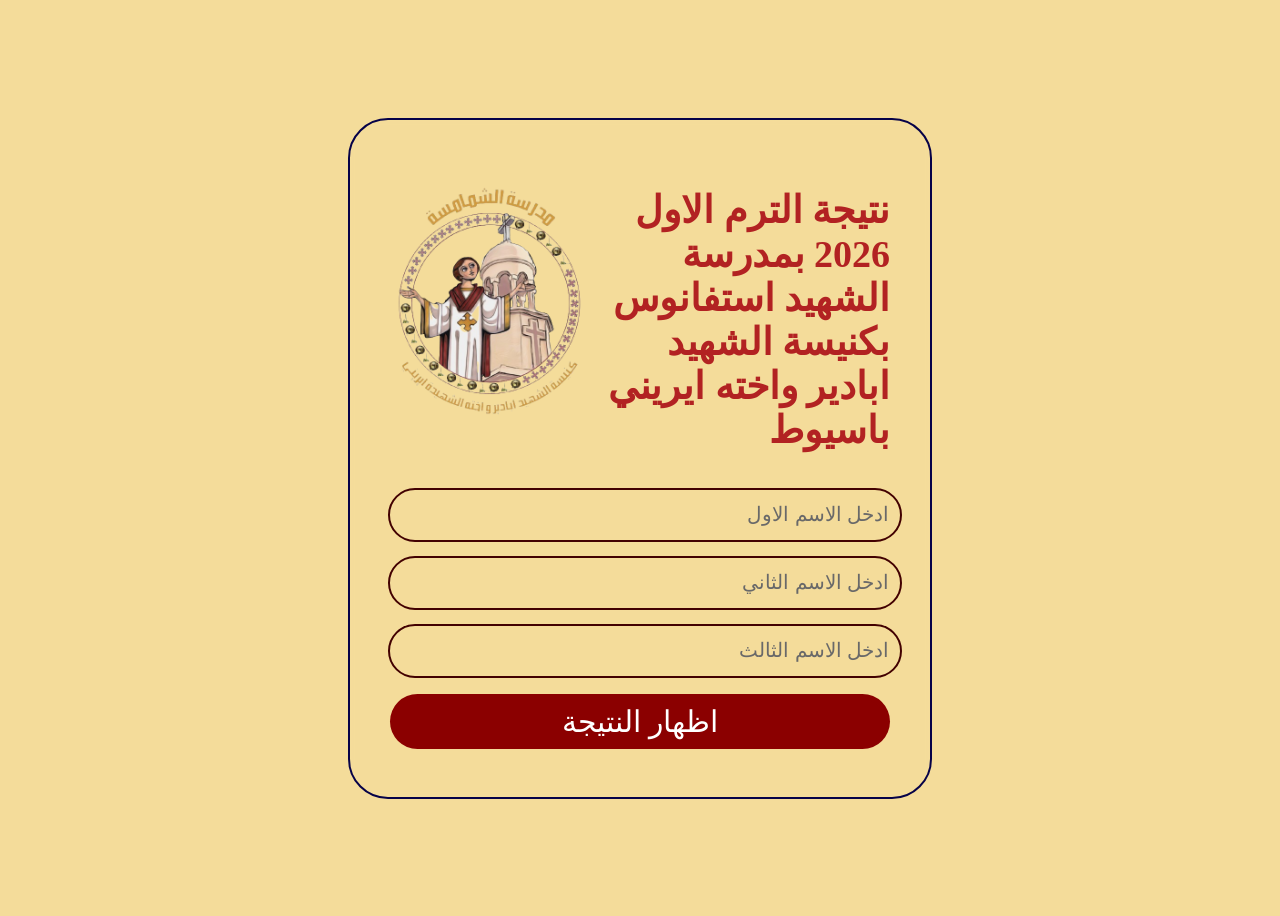
<file: index.html>
<!DOCTYPE html>
<html lang="ar">
<head> 
    <meta charset="UTF-8">
    <meta http-equiv="X-UA-Compatible" content="IE=edge">
    <meta name="viewport" content="width=device-width, initial-scale=1.0">
    <title>result of deacons school</title>
    <link rel="icon" type="image/png" href="hggmm.png">
    <link rel="stylesheet" href="style.css">
   
</head>
<body class="fdy">
    <form class="form" id="form" >
       <div class="container">
        <img class="image" src="hggmm.png">
    <h3 class="kk" dir="rtl">  نتيجة الترم الاول 2026 بمدرسة الشهيد استفانوس بكنيسة الشهيد ابادير واخته ايريني  باسيوط </h3>
    
    
    </div>

<input class="bebo" type="text" dir="rtl" id="firstname" placeholder=" ادخل الاسم الاول " required >

<br>
<input class="bebo" type="text" dir="rtl" id="secondname"  placeholder=" ادخل الاسم الثاني " required>

<br>
<input class="bebo" type="text" dir="rtl"  id="thirdname"  placeholder=" ادخل الاسم الثالث" required>
<br>
<button class="gogo" type="submit" id="show" ><a class="grgr">اظهار النتيجة</a></button>
<br>
    </form>
    <script src="java.js"></script>
</body>
</html>
</file>
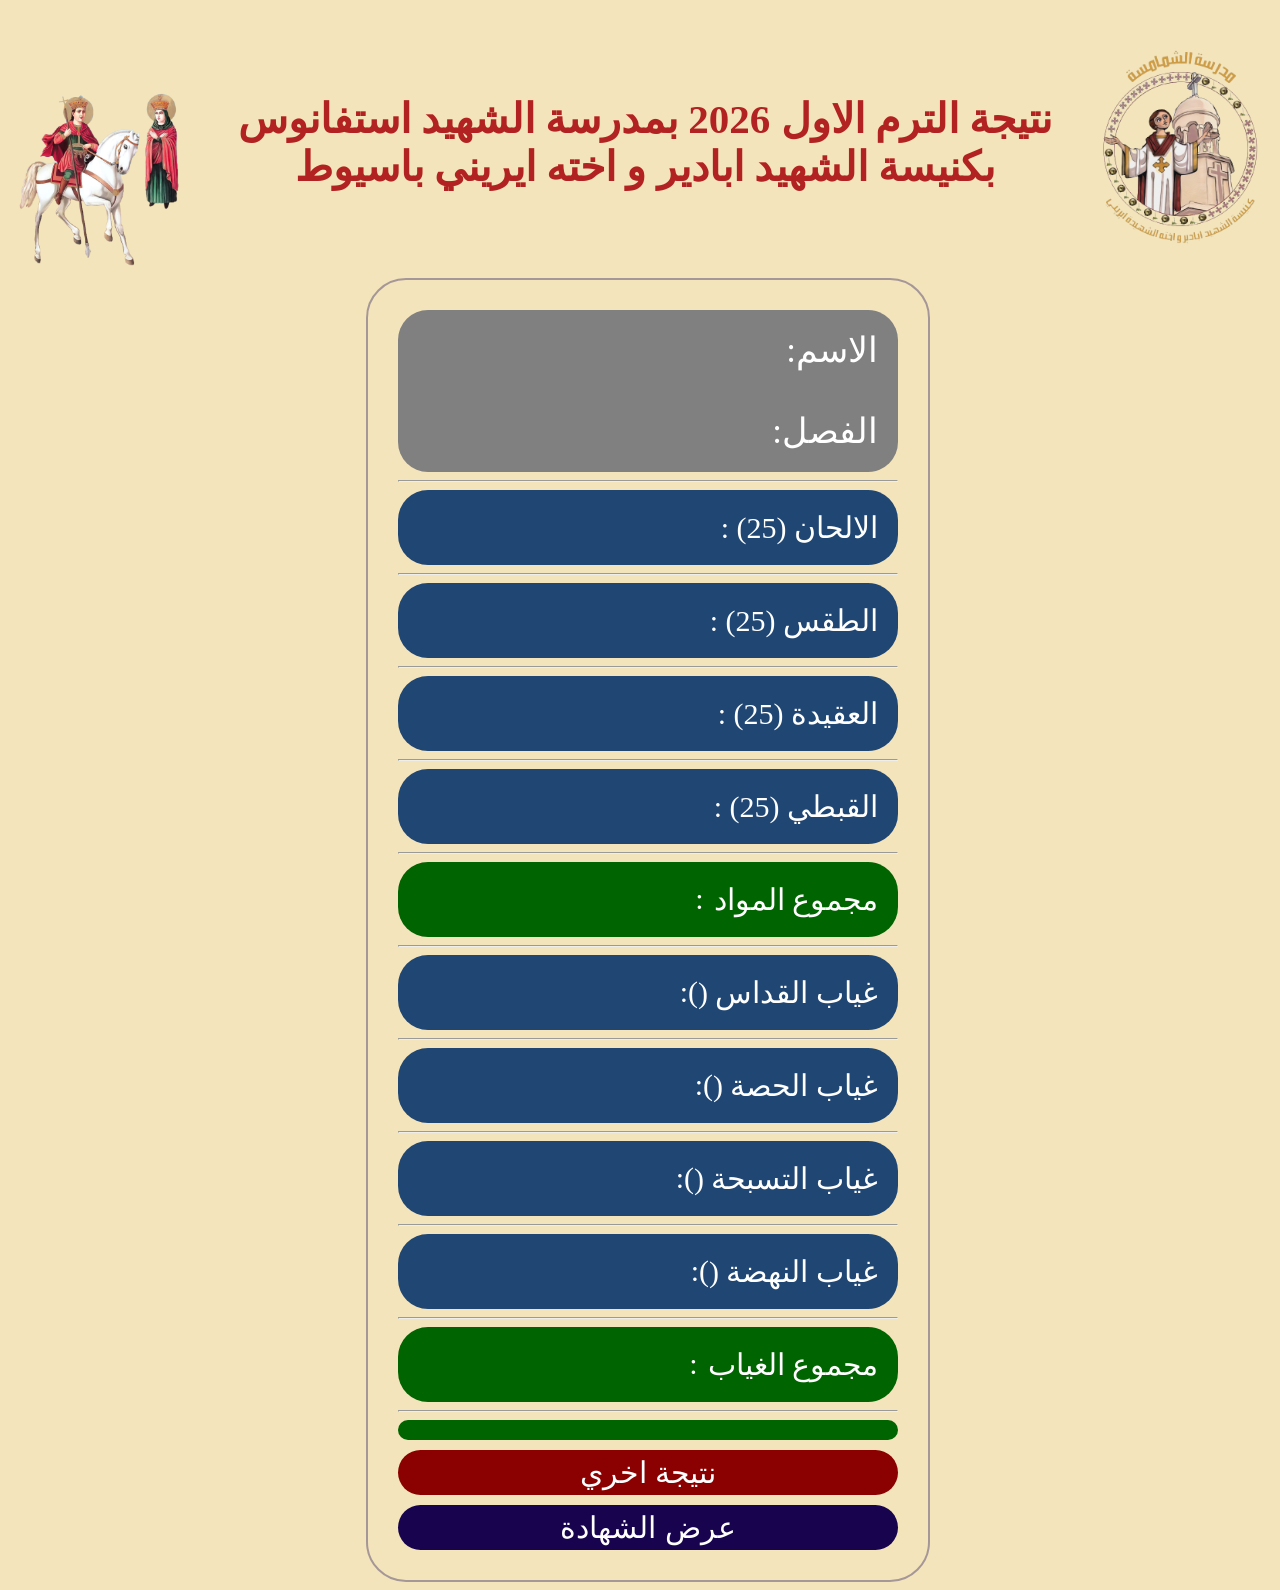
<file: secondnatega.html>
<!DOCTYPE html>
<html lang="en">
  <head>
    <meta charset="UTF-8" />
    <meta http-equiv="X-UA-Compatible" content="IE=edge" />
    <meta name="viewport" content="width=device-width, initial-scale=1.0" />
    <title>result of deacons school</title>
    <link rel="icon" type="image/png" href="hggmm.png" />
    <link rel="stylesheet" href="styling.css" />
  </head>
  <body class="qq">
    <div class="container">
      <img class="im" src="st.abadeer.png" />
      <h3 class="kk" dir="rtl">
        نتيجة الترم الاول 2026 بمدرسة الشهيد استفانوس بكنيسة الشهيد ابادير
        و اخته ايريني باسيوط
      </h3>
      <img class="ig" src="hggmm.png" />
    </div>

    <form class="ggrg">
      <div class="name0" dir="rtl">
        <div class="name">الاسم: <span class="drga2" id="name"></span></div>
        <br />
        <div class="name">
          الفصل: <span class="drga2" id="classname"></span>
        </div>
      </div>
      <hr />
      <div class="name1" dir="rtl">
        الالحان (25) :<span class="drga" id="alhan"></span>
      </div>
      <hr />
      <div class="name1" dir="rtl">
        الطقس (25) :<span class="drga" id="taks"></span>
      </div>
      <hr />
      <div class="name1" dir="rtl">
        العقيدة (25) :<span class="drga" id="akeda"></span>
      </div>
      <hr />
      <div class="name1" dir="rtl" id="copt">
        القبطي (25) :<span class="drga" id="coptic"></span>
      </div>
      <hr />
      <div class="name2" dir="rtl" id="totald">
        مجموع المواد <span id="finalSubjects" class="dd"></span>:<span class="drga"  id="total"></span>
      </div>
      <hr />
      <div class="name1" dir="rtl" id="kod">
        غياب القداس (<span id="finalkodas"></span>):
        <span class="drga" id="kodasAbsence"></span>
      </div>
      <hr />
      <div class="name1" dir="rtl">
        غياب الحصة (<span id="finalHesa"></span>):
        <span class="drga" id="classAbsence"></span>
      </div>
      <hr />
      <div class="name1" dir="rtl" id="tt">
        غياب التسبحة (<span id="finalTasbha"></span>):<span
          class="drga"
          id="tasbhaAbsence"
        ></span>
      </div>
      <hr />
      <div class="name1" dir="rtl" id="naaa">
        غياب النهضة (<span id="finalnahda"></span>):<span
          class="drga"
          id="nahda"
        ></span>
      </div>
      <hr />
      <div class="name2" dir="rtl" id="ewe">
        مجموع الغياب <span id="finalPresent" class="dd"></span>:
        <span class="drga" id="slok"></span>
      </div>
      <hr />
      <div class="name3" dir="rtl" id="mmm">
        <span class="moahl" id="moahl"></span>
      </div>

      <div class="buttons-container">
        <button class="gogo" type="button">
          <a href="index.html" class="grgr">نتيجة اخري</a>
        </button>
        <button class="DDD" type="button" id="sas">عرض الشهادة</button>
      </div>
    </form>
    <script src="javara.js"></script>
  </body>
</html>
</file>
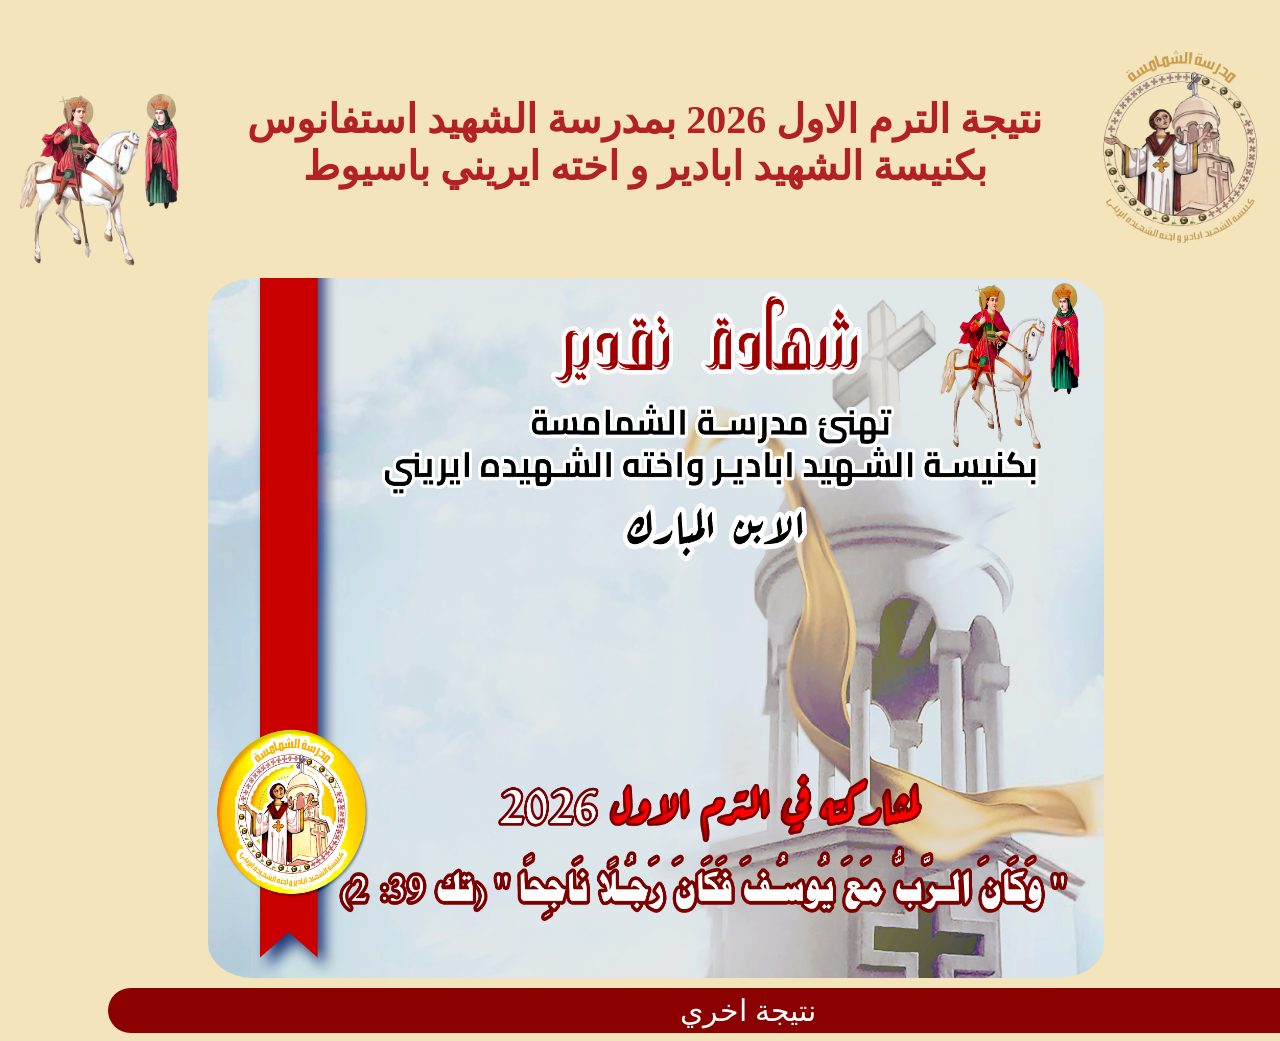
<file: thirdnatega.html>
<!DOCTYPE html>
<html lang="ar">
<head> 
    <meta charset="UTF-8">
    <meta http-equiv="X-UA-Compatible" content="IE=edge">
    <meta name="viewport" content="width=device-width, initial-scale=1.0">
    <title>result of deacons school</title>
    <link rel="icon" type="image/png" href="hggmm.png">
    <link rel="stylesheet" href="styles.css">
   
</head>
<body class="phph">
    <div class="container">
        <img class="im" src="st.abadeer.png">

        <h3 class="kk" dir="rtl">  نتيجة الترم الاول 2026 بمدرسة الشهيد استفانوس بكنيسة الشهيد ابادير و اخته ايريني باسيوط </h3>
<img class="ig" src="hggmm.png">
</div>

<div class="cont">
    <div class="name"></div> <span class="drga2" id="name"></span></div>
    <img class="sss" src="photo2.jpg">
    <div class="name0"dir="rtl">
        
</div>
<button class="gogo" type="submit"><a href="index.html" class="grgr">نتيجة اخري</a></button>
<script src="javaing.js"></script>
</body>
</file>
<file: style.css>
.fdy{
    background-color: #f4dc9a;
    display: flex;
    height: 100vh;
    justify-content:center;
    align-items: center;
    overflow-x: hidden;
    max-width: 100%;
    scroll-behavior: smooth;
        
    }
    .form{
        width: 500px;
        height:fit-content;
        background-color: darkblue;
        align-items: center;
        background: transparent;
        backdrop-filter: blur(5px);
        border:2px solid rgb(6, 2, 72);
        margin: auto;
        justify-content: center;
        padding: 30px 40px;
     border-radius: 40px;
    
    }
    .container{
        display: flex;
        align-items: center;
    }
    .image{
        width: 200px;
        height: 270px;
    display: flex;
        justify-content: center;
        align-items: center;
        max-width: 1000px;
        margin: 5px;
        
       
    }
    .kk{
        font-size: 38px;
        color:firebrick;
        font-family: "Roboto Slab", serif;
        font-optical-sizing: auto;
        font-weight: weight;
        font-style: normal;
      
    }
    .bebo{
        width: 500px;
        display: block;
        max-width: 1300px;
        align-items: center;
        margin: auto;
        height: 40px;
    justify-content:center;
    border-radius: 30px;
    padding: 5px;
    font-size: 20px;
    border: slategray;
    outline: 2px solid rgb(66, 1, 1);
    background: transparent;
    color:black;
    
    }
    .gogo{
        width: 500px;
        display: block;
        color: white;
        background-color:darkred;
        max-width: 1300px;
        align-items: center;
      margin: auto;
    justify-content: center;
    border-radius: 30px;
    border: none;
    padding: 5px;
    font-size: 30px;
    text-decoration: none;
    }
    .gogo:hover{
        background-color:rgb(83, 173, 201);
        color:darkred;
    }
    .bebo::placeholder{
        color: rgb(105, 105, 105);
    }
    .cc{
        display: flex;
     justify-content: space-between;
     color: black;
     padding: 5px;
     font-size: 25px;
    }
    
    .cc a{
        color: rgb(18, 9, 95);
        text-decoration: none;
    font-family: Impact, Haettenschweiler, 'Arial Narrow Bold', sans-serif;
    
    }
    
    .cc a:hover{
        color: blue;
        text-decoration: underline;
    }
  .bebo1{
    width: 500px;
    display: block;
    max-width: 1300px;
    align-items: center;
    margin: auto;
    height: 40px;
justify-content:center;
border-radius: 30px;
padding: 5px;
font-size: 20px;
border: slategray;
outline: 2px solid grey;
background: transparent;
color: white;

  }
  .bebo2{
    width: 500px;
    display: block;
    max-width: 1300px;
    align-items: center;
    margin: auto;
    height: 40px;
justify-content:center;
border-radius: 30px;
padding: 5px;
font-size: 20px;
border: slategray;
outline: 2px solid grey;
background: transparent;
color: white;

  }
  .grgr{
    text-decoration: none;
    display: block;
    color: white;
    background-color:darkred;
    max-width: 1300px;
    align-items: center;
  margin: auto;
justify-content: center;
border-radius: 30px;
border: none;
padding: 5px;
font-size: 30px;
text-decoration: none;
}
  
  .grgr:hover{
    color: black;
    background-color:rgb(83, 173, 201) ;
    
  }
  @media (max-width: 700px) {
    .fdy{
       background-color: #f4dc9a;
        display: flex;
        height: 100vh;
        justify-content:center;
        align-items: center;
        scroll-behavior: smooth;
       
    }
    .form{   width: fit-content;
        height:fit-content;
        background-color: darkblue;
        align-items: center;
        background: transparent;
        backdrop-filter: blur(5px);
       border:2px solid rgb(6, 2, 72);
        margin: auto;
        justify-content: center;
        padding: 20px;
     border-radius: 40px;
     
    }
    .container{
        display: flex;
        align-items: center;
        justify-content: space-between;
    }
    .image{
        width: 100px;
        height: 170px;
    display: flex;
        justify-content: center;
        align-items: center;
        max-width: 700px;
        margin: 5px;
        
       
    }
    .kk{
        font-size: 22px;
        color:firebrick;
        font-family: "Roboto Slab", serif;
        font-weight: weight;
        font-style: normal;
      
    }
    .bebo{
        width: 300px;
        display: block;
        max-width: 1300px;
        align-items: center;
        margin: auto;
        height: 40px;
    justify-content:center;
    border-radius: 30px;
    padding: 5px;
    font-size: 20px;
    border: slategray;
   outline: 2px solid rgb(66, 1, 1);
    background: transparent;
    color:black;
    
    }
    .gogo{
        width: 300px;
        display: block;
        color: white;
        background-color:darkred;
        max-width: 1300px;
        align-items: center;
      margin: auto;
    justify-content: center;
    border-radius: 30px;
    border: none;
    padding: 5px;
    font-size: 30px;
    text-decoration: none;
    }
    .gogo:hover{
        background-color:rgb(83, 173, 201);
        color:darkred;
    }
    .bebo::placeholder{
        color: rgb(105, 105, 105);
    }
    .cc{
        display: flex;
     justify-content: space-between;
     color: black;
     padding: 5px;
     font-size: 25px;
    }
    
    .cc a{
        color: rgb(18, 9, 95);
        text-decoration: none;
    font-family: Impact, Haettenschweiler, 'Arial Narrow Bold', sans-serif;
    
    }
    
    .cc a:hover{
        color: blue;
        text-decoration: underline;
    }
  .bebo1{
    width: 350px;
    display: block;
    max-width: 1300px;
    align-items: center;
    margin: auto;
    height: 40px;
justify-content:center;
border-radius: 30px;
padding: 5px;
font-size: 20px;
border: slategray;
outline: 2px solid grey;
background: transparent;
color: white;

  }
  .bebo2{
    width: 350px;
    display: block;
    max-width: 1300px;
    align-items: center;
    margin: auto;
    height: 40px;
justify-content:center;
border-radius: 30px;
padding: 5px;
font-size: 20px;
border: slategray;
outline: 2px solid grey;
background: transparent;
color: white;

  }
  .grgr{
    text-decoration: none;
    display: block;
    color: white;
    background-color:darkred;
    max-width: 1300px;
    align-items: center;
  margin: auto;
justify-content: center;
border-radius: 30px;
border: none;
padding: 5px;
font-size: 30px;
text-decoration: none;
  }
  .grgr:hover{
    color: black;
    background-color: rgb(83, 173, 201);
}
  }
</file>
<file: styling.css>
.qq{
    background-color: #f3e4bb;
    width: 100%;
    height: 100%;
    justify-content:center;
    align-items: center;
    overflow-x: hidden;
    max-width: 100%;
  scroll-behavior: smooth;   
}
.ggrg{
    width: 500px;
    height:fit-content;
    background-color: darkblue;
    align-items: center;
    background: transparent;
    backdrop-filter: blur(5px);
    border:2px solid rgb(165, 151, 151);
    margin: auto;
    justify-content: center;
    padding: 30px;
 border-radius: 40px;
}
.container{
   
    display: flex;
align-items: center;
width: 98%;

}
.dd{
  margin-right: 10px;
}
   
.ig{
        width: 200px;
        height: 230px;
        max-width: 1000px;
        padding-top: 40px;
      
    }
.im{
    width: 200px;
    height: 250px;
    max-width: 1000px;
 
}
.kk{
    font-size: 41px;
    color:firebrick;
    font-family: "Roboto Slab", serif;
     justify-content: space-between;
     text-align: center;

}
.name1{
    color: white;
    display:flex;
    padding: 20px;
    font-size: 30px;
    background-color: rgb(32, 71, 116);
    border-radius: 30px;
}

.name0{
    color:white;
    display: block;
    justify-content: space-between;
    align-items: center;
   padding: 20px;
    font-size: 35px;
    background-color:gray ;
    border-radius: 30px;
    
}


.gogo{
    width: 500px;
    display: block;
    color: white;
    background-color:darkred;
    max-width: 1300px;
    align-items: center;
  margin-top: 10px;
justify-content: center;
border-radius: 30px;
border: none;
padding: 5px;
font-size: 30px;
text-decoration: none;

}
.DDD{width: 500px;
  display: block;
  color: white;
  background-color:rgb(24, 4, 78);
  max-width: 1300px;
  align-items: center;
margin-top: 10px;
justify-content: center;
border-radius: 30px;
border: none;
padding: 5px;
font-size: 30px;
text-decoration: none;


}
.DRDR{text-decoration: none;
  display: block;
  color: white;
  background-color:rgb(24, 4, 78);
  max-width: 1300px;
  align-items: center;
margin: auto;
justify-content: center;
border-radius: 30px;
border: none;
font-size: 30px;
text-decoration: none;

}
.DDD:hover{background-color:rgb(4, 151, 14);
  color:darkred;

}
.DRDR:hover{background-color:rgb(4, 151, 14);
  color:darkred;}
.gogo:hover{
    background-color:rgb(83, 173, 201);
    color:darkred;
}
.grgr{
    text-decoration: none;
        display: block;
        color: white;
        background-color:darkred;
        max-width: 1300px;
        align-items: center;
      margin: auto;
    justify-content: center;
    border-radius: 30px;
    border: none;
    font-size: 30px;
    text-decoration: none;
    
   
    
  }
  .grgr:hover{
    color: black;
    background-color: rgb(83, 173, 201);
  }
  .name2{
    color:white;
    display: flex;
   padding: 20px;
    font-size: 30px;
    background-color: darkgreen;
    border-radius: 30px;
   
  }
  
  .drga{
    text-align: center;
    
    padding-right: 40px;
  }
  .drga2{
    text-align: center;
    padding: right 5px;
  }
  
  .name3{ color:white;
    
   padding: 10px;
    font-size: 30px;
    background-color: darkgreen;
    border-radius: 30px;
    align-items: center;
  text-align: center;}
  @media (max-width: 768px) {
    .qq{
        background-color:#f3e4bb;
        overflow-x: hidden;
        height: 100vh;
        justify-content:center;
        align-items: center; 
        width: 100vw;
        max-width: 1200px;
      margin: 0;
      padding: 0;
      box-sizing: border-box;
      scroll-behavior: smooth;
    }
    .ggrg{
        width:290px;
        height:fit-content;
        background-color: darkblue;
        align-items: center;
        background: transparent;
        backdrop-filter: blur(5px);
        border:2px solid rgb(165, 151, 151);
        margin: auto;
        justify-content: center;
        padding: 40px;
     border-radius: 40px;
  
    }
    
      
    .container{
        display:flex;
    align-items: center;
    justify-content: space-between;
    margin: 0px;
   
   margin: 0;
    overflow-x: hidden;
    box-sizing: border-box;
   

    
}



        
    .ig{
            width: 90px;
            height: 120px;
            max-width: 1200px;
            padding-top: 40px;
          margin-right: 0%;
          gap: 0;
          
        }
    .im{
        width: 90px;
        height: 150px;
        max-width:1200px;
        gap: 0;
     
    }
    .kk{
        font-size: 19px;
        color:firebrick;
        font-family: "Roboto Slab", serif;
        justify-content: space-between;
        gap: 0;
     
    
    }
    .name1{
        color: white;
        display: block;
        padding: 20px;
        font-size: 20px;
        background-color: rgb(32, 71, 116);
        border-radius: 30px;
        
    
    }
    .name0{
      color:white;
      display: block;
      justify-content: space-between;
      align-items: center;
     padding: 20px;
      font-size: 20px;
      background-color:gray ;
      border-radius: 30px;
    }
    .gogo{
        width: 290px;
        display: block;
        color: white;
        background-color:darkred;
        max-width: 1300px;
        align-items: center;
      margin-top: 10px;
    justify-content: center;
    border-radius: 30px;
    border: none;
    padding: 5px;
    font-size: 30px;
    text-decoration: none;
    
    }
    .gogo:hover{
        background-color:rgb(83, 173, 201);
        color:darkred;
    }
    .grgr{
      text-decoration: none;
      display: block;
      color: white;
      background-color:darkred;
      max-width: 1300px;
      align-items: center;
    margin: auto;
  justify-content: center;
  border-radius: 30px;
  border: none;
  font-size: 30px;
  text-decoration: none;
       
        
      }
      .grgr:hover{
        color: black;
        background-color: rgb(83, 173, 201);
      }
    .DDD{ width: 290px;
      display: block;
      color: white;
      background-color:rgb(24, 4, 78);
      max-width: 1300px;
      align-items: center;
    margin-top: 10px;
  justify-content: center;
  border-radius: 30px;
  border: none;
  padding: 5px;
  font-size: 30px;
  text-decoration: none;
  
      

      }
      .dd{
        margin-right: 10px;
      }
      .DRDR{text-decoration: none;
        display: block;
        color: white;
        background-color:rgb(24, 4, 78);
        max-width: 1300px;
        align-items: center;
      margin: auto;
    justify-content: center;
    border-radius: 30px;
    border: none;
    font-size: 30px;
    text-decoration: none;}
    .DDD:hover{ background-color:rgb(4, 151, 14);
      color:darkred;}
      .DRDR:hover{
        background-color:rgb(4, 151, 14);
        color:darkred;;
      }
      .name2{
        color:white;
        display: flex;
        justify-content: space-between;
        align-items: center;
       padding: 20px;
        font-size: 20px;
        background-color: darkgreen;
        border-radius: 30px;}
        .drga{
          text-align: center;
          
          padding-right: 40px;
        }
        .drga2{
          text-align: center;
          padding: right 5px;
        }
        .name3{ color:white;
          padding: 10px;
           font-size: 30px;
           background-color: darkgreen;
           border-radius: 30px;
           align-items: center;
         text-align: center;}
      }
</file>
<file: styles.css>
.phph{
    background-color: #f3e4bb;
    width: 100%;
    height: 100%;
    justify-content:center;
    align-items: center;
    overflow-x: hidden;
    max-width: 100%;
  scroll-behavior: smooth; 
}
.container{
    display: flex;
    align-items: center;
    width: 98%;
    
}.ig{
    width: 200px;
    height: 230px;
    max-width: 1000px;
    padding-top: 40px;
  
}
.im{
width: 200px;
height: 250px;
max-width: 1000px;}
.kk{
    font-size: 40px;
    color:firebrick;
    font-family: "Roboto Slab", serif;
     justify-content: space-between;
     text-align: center;
}
.sss{
    width: 70%;
    height: 700px;;
    align-items: center;
    display: flex;
    justify-content: center;
    border-radius:5%;
    margin-left: 200px;

}
.gogo{
    width: 100%;
    display: block;
    color: white;
    background-color:darkred;
    max-width: 1300px;
    align-items: center;
  margin-top: 10px;
  margin-left: 100px;
justify-content: center;
border-radius: 30px;
border: none;
padding: 5px;
font-size: 30px;
text-decoration: none;

}.gogo:hover{
    background-color:rgb(83, 173, 201);
    color:darkred;
}
.grgr{
    text-decoration: none;
        display: block;
        color: white;
        background-color:darkred;
        max-width: 1300px;
        align-items: center;
      margin: auto;
    justify-content: center;
    border-radius: 30px;
    border: none;
    font-size: 30px;
    text-decoration: none;
    
   
    
  }
  .grgr:hover{
    color: black;
    background-color: rgb(83, 173, 201);
  }
  .drga2{
    color: rgb(24, 1, 104);
    font-size:120px;
    -webkit-text-stroke: 2px rgb(252, 249, 249);
    font-style:normal;
    font-family:'Gill Sans', 'Gill Sans MT', Calibri, 'Trebuchet MS', sans-serif;
    font-weight: bolder;
    display: flex;
    margin-left:450PX;
    margin-top: 280px;
    position: absolute;
    opacity: 0; /* إخفاء النص في البداية */
    animation: fadeIn 0.2s ease-in forwards;
    animation-delay: 1s; /* تأخير الظهور لمدة 3 ثوانٍ */
}

@keyframes fadeIn {
    from { opacity: 0; }
    to { opacity: 1; }
}

  
  @media(max-width: 768px){
    .qq{
      background-color:#f3e4bb;
      overflow-x: hidden;
      height: 100vh;
      justify-content:center;
      align-items: center; 
      width: 100vw;
      max-width: 1200px;
    margin: 0;
    padding: 0;
    box-sizing: border-box;
    scroll-behavior: smooth;
  }
  .container{
    display:flex;
align-items: center;
justify-content: space-between;
margin: 0px;

margin: 0;
overflow-x: hidden;
box-sizing: border-box;



}


.phph{
  margin-left: 0%;
  overflow-x: hidden;
}
    
.ig{
        width: 90px;
        height: 120px;
        max-width: 1200px;
        padding-top: 40px;
      margin-right: 0%;
      gap: 0;
      
    }
.im{
    width: 90px;
    height: 150px;
    max-width:1200px;
    gap: 0;
 
}
.kk{
    font-size: 19px;
    color:firebrick;
    font-family: "Roboto Slab", serif;
    justify-content: space-between;
    gap: 0;
 

}

.gogo{
  width: 210px;
  display: block;
  color: white;
  background-color:darkred;
  max-width: 1300px;
  align-items: center;
margin-top: 10px;
justify-content: center;
border-radius: 30px;
border: none;
padding: 5px;
font-size: 30px;
text-decoration: none;

}
.gogo:hover{
  background-color:rgb(83, 173, 201);
  color:darkred;
}
.grgr{
text-decoration: none;
display: block;
color: white;
background-color:darkred;
max-width: 1300px;
align-items: center;
margin: auto;
justify-content: center;
border-radius: 30px;
border: none;
font-size: 30px;
text-decoration: none;
 
  
}
.grgr:hover{
  color: black;
  background-color: rgb(83, 173, 201);
}

.sss{
  width: 90%;
  height: 310px;
  align-items: center;
  display: flex;
  justify-content: center;
  border-radius:5%;
  margin-left: 20px;

  }
  .drga2{
    color: rgb(24, 1, 104);
    font-size:  33px;
    -webkit-text-stroke: 0.75px rgb(252, 249, 249);
    font-style:normal;
    font-family:'Gill Sans', 'Gill Sans MT', Calibri, 'Trebuchet MS', sans-serif;
    font-weight: bolder;
    display: flex;
    margin-left:90px;
    margin-top: 145px;
    position: absolute;
    justify-content: space-between;
    opacity: 0; /* إخفاء النص في البداية */
    animation: fadeIn 0.2s ease-in forwards;
    animation-delay: 1s; /* تأخير الظهور لمدة 3 ثوانٍ */
}

@keyframes fadeIn {
    from { opacity: 0; }
    to { opacity: 1; }
}
  }
</file>
